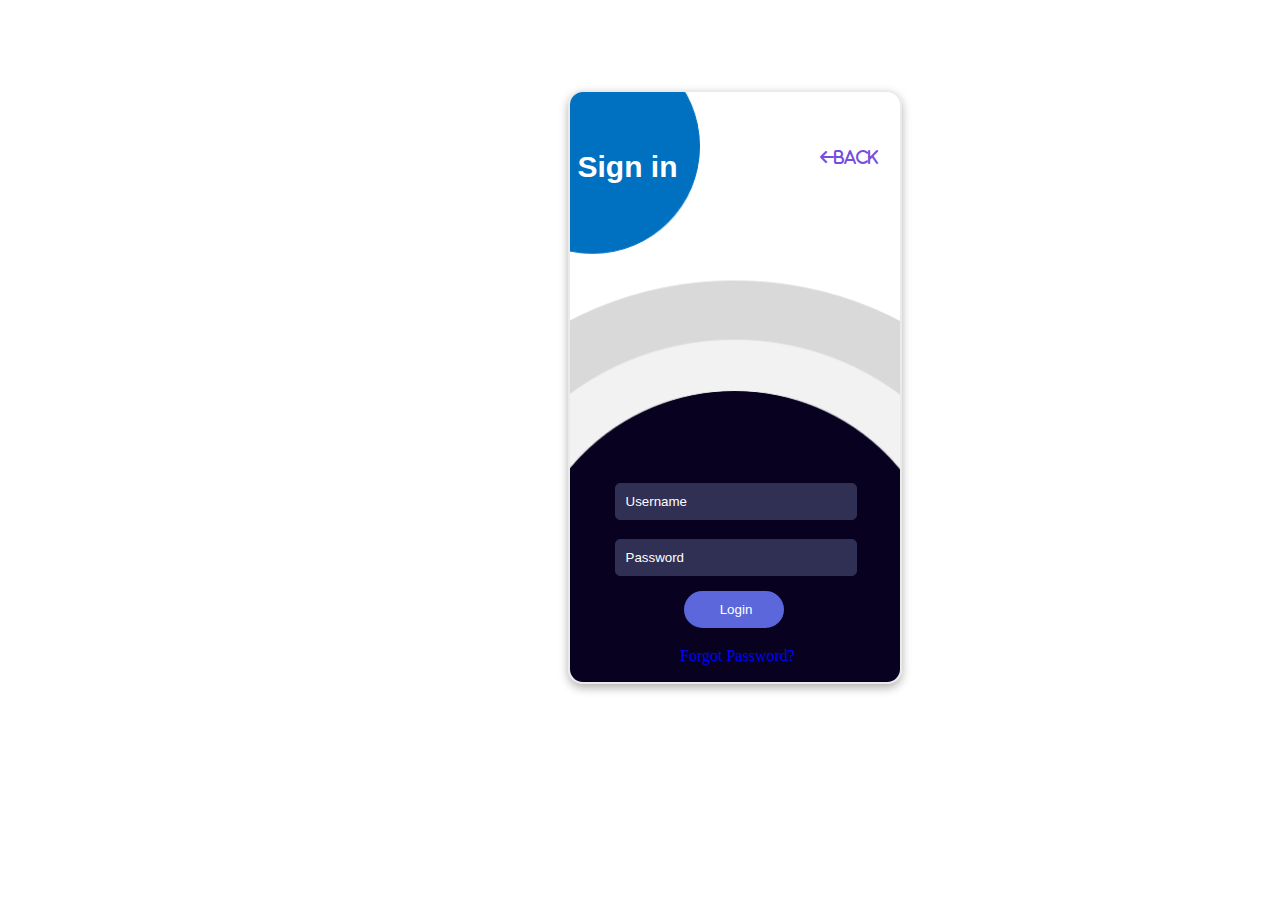
<file: index.html>
<!DOCTYPE html>
<html lang="en">
<head>
    <meta charset="UTF-8">
    <meta name="viewport" content="width=device-width, initial-scale=1.0">
    <meta http-equiv="X-UA-Compatible" content="IE=edge">
    <link rel="stylesheet" href="https://cdnjs.cloudflare.com/ajax/libs/font-awesome/6.6.0/css/all.min.css">
    <link rel="stylesheet" href="styles.css">
    <title>Basic HTML Page</title>
</head>
<body>
    <div class="form-container">
        <h1 class="h1-container">
            Sign in
        </h1>
        <div class = "back">
            <a href = "Signup.html"><i class="fa fa-arrow-left" style="color: #734fe0;">Back</i></a>
        </div>
        <form id = "signin">
            <input type="text" id="t1" name="text" placeholder="Username" required><br><br>
            <input type="password" name="pwd" id="pass" placeholder="Password" required>
            <br>
            <button><a href = "page2.html" class = "a1">Login</a></button>    
        </form>

        <br>
        <a href = "#">Forgot Password?</a>
    </div>
    <script src="script2.js"></script>
</body>
</html>
</file>
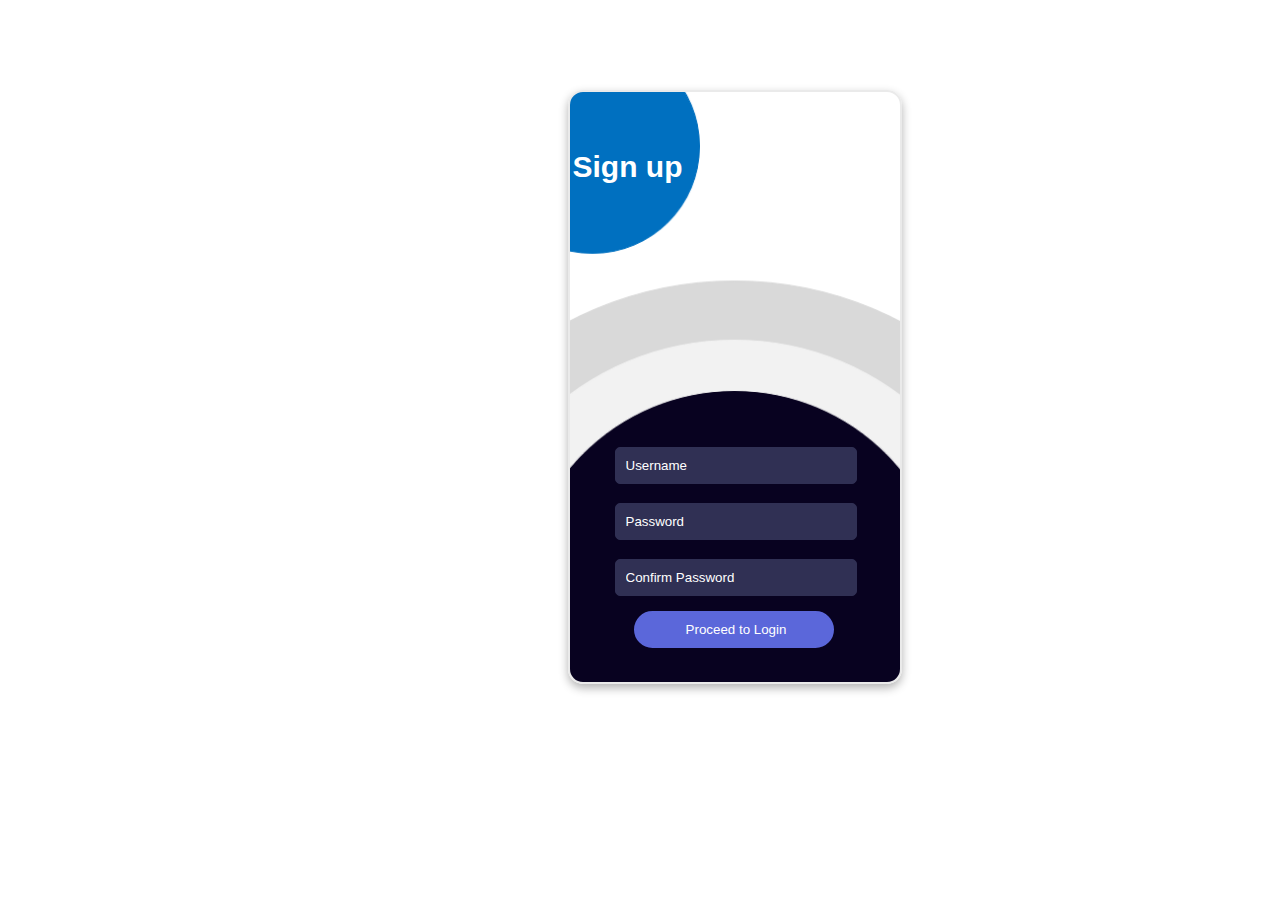
<file: Signup.html>
<!DOCTYPE html>
<html lang="en">
<head>
    <meta charset="UTF-8">
    <meta name="viewport" content="width=device-width, initial-scale=1.0">
    <meta http-equiv="X-UA-Compatible" content="IE=edge">
    <link rel="stylesheet" href="https://cdnjs.cloudflare.com/ajax/libs/font-awesome/6.6.0/css/all.min.css">
    <link rel="stylesheet" href="styles.css">
    <title>Basic HTML Page</title>
</head>
<body>
    <div class="form-container">
        <h1 class="h1-container">
            Sign up
        </h1>
        <form class = "f1" id = "signup">
            <input type="text" id="t1" name="text" placeholder="Username" ><br><br>
            <input type="password" name="pwd" id="pass" placeholder="Password" ><br><br>
            <input type="password" name="pwd" id="pass1" placeholder="Confirm Password" >
            <br>
            <Button class="btn"><a href = "index.html" class = "a1">Proceed to Login</a></button>
            <!-- <Button class="btn">Proceed to Login</button> -->
        </form>
    </div>
    <script src="script1.js"></script>
</body>
</html>
</file>
<file: styles.css>
body {
    background-color: rgb(255, 255, 255);
}

.form-container {
    color: rgb(0, 0, 0);
    /* background-color: white; */
    background-image: url(ss.png);
    background-size: cover;
    background-position: center;
    height: 590px;
    width: 330px;
    align-items: center;
    justify-content:center;
    display: flex;
    flex-direction: column;
    margin-top: 90px;
    margin-left: 560px;
    border-radius: 15px;
    position: relative; 
    overflow: visible;  
    border-color: rgb(72, 160, 135);
    border: 2px;
    box-shadow: 4px;
    border: 2px solid rgb(234, 234, 234); 
    box-shadow: 0px 4px 10px rgba(0, 0, 0, 0.3);
}

.form-container:hover{
    transform: scale(1.1);
}

a{
    margin-left: 5px;
    color: blue;
    margin-top: 1px;
    font-weight: 200px;
    text-decoration: none;
}

input {
    
    margin-top: 1px;
    border-radius: 5px;
    height: 15px;
    width: 220px;
    border:solid 1.8px  rgb(48, 48, 84);
    justify-content: center;
    align-items: center;
    padding:10px;
    outline: none;
    margin-left: 1px;
    color: white;
    background-color: rgb(48, 48, 84);

}

a1{
    color:white;
    text-decoration: none;
}

input::placeholder{
    color: white;
}

button {
    margin-top: 15px;
    margin-left: 70px;
    border-radius: 30px;
    height: 37px;
    width: 100px;
    cursor: pointer;
    color: white;
    background-color: rgb(91, 103, 218);
    border: 2px solid rgb(91, 103, 218); 
}

.h1-container {
    color: rgb(255, 255, 255);
    font-size: 30px;
    font-family: Arial, Helvetica, sans-serif;
    display: flex;
    justify-content: center;
    position: absolute; 
    margin-bottom: 460px;
    margin-right: 215px;       
}

.h4-container {
    color: rgb(0, 0, 0);
    font-size: 17px;
    font-family: Arial, Helvetica, sans-serif;    
    border-radius: 10px;
    position: absolute; 
    margin-bottom: 380px;
    margin-right: 200px;       
}

form{
    margin-top:300px;
}

.back i{
    height: 50px;
    width: 50px;
    justify-content: space-between;
    align-items: center;
    display: flex;
    padding:auto;
    margin-left: 220px;
    margin-top: 5px;
}

.f1{
    margin-top:320px;
}

.btn {
    margin-top: 15px;
    margin-left: 20px;
    border-radius: 30px;
    height: 37px;
    width: 200px;
    cursor: pointer;
    color: white;
    background-color: rgb(91, 103, 218);
    border: 2px solid rgb(91, 103, 218); 
}

.a1{
    color: white;
    text-decoration: none;
}
</file>
